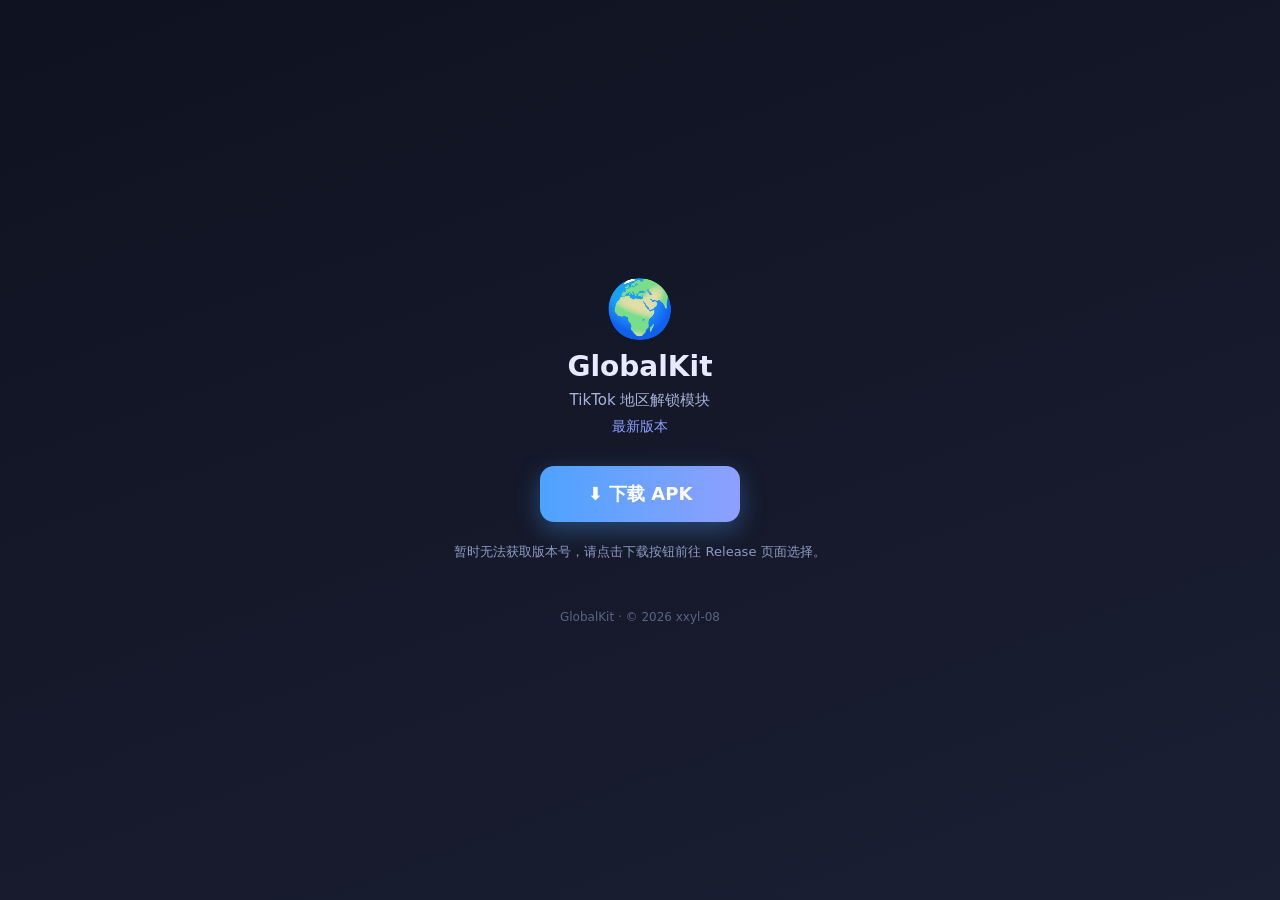
<file: index.html>
<!DOCTYPE html>
<html lang="zh-CN">
<head>
<meta charset="UTF-8">
<meta name="viewport" content="width=device-width, initial-scale=1.0">
<title>GlobalKit 下载</title>
<meta name="description" content="GlobalKit — TikTok 地区解锁模块下载">
<link rel="icon" href="data:image/svg+xml,<svg xmlns='http://www.w3.org/2000/svg' viewBox='0 0 100 100'><text y='.9em' font-size='90'>🌍</text></svg>">
<style>
  *{margin:0;padding:0;box-sizing:border-box}
  body{min-height:100vh;display:flex;flex-direction:column;align-items:center;justify-content:center;font-family:system-ui,-apple-system,'Segoe UI',Roboto,sans-serif;background:linear-gradient(160deg,#0f1220,#1a1f33);color:#e8eaff;text-align:center;padding:24px}
  .logo{font-size:56px;margin-bottom:8px}
  h1{font-size:28px;font-weight:700}
  .sub{color:#a9b2d8;margin:8px 0 8px;font-size:15px}
  .ver{color:#8ea0ff;font-size:14px;margin-bottom:28px;min-height:20px}
  .btn{display:inline-block;padding:16px 48px;border-radius:14px;background:linear-gradient(90deg,#4da3ff,#8ea0ff);color:#fff;font-size:18px;font-weight:600;text-decoration:none;box-shadow:0 8px 24px rgba(77,163,255,.35);transition:transform .15s}
  .btn:hover{transform:translateY(-2px)}
  .msg{max-width:520px;color:#8f9ac4;font-size:13px;line-height:1.6;margin-top:20px;white-space:pre-wrap}
  .foot{margin-top:48px;color:#5b6385;font-size:12px}
</style>
</head>
<body>
  <div class="logo">🌍</div>
  <h1>GlobalKit</h1>
  <p class="sub">TikTok 地区解锁模块</p>
  <p class="ver" id="ver">正在获取最新版本…</p>
  <a class="btn" id="dl" href="https://github.com/xxyl-08/xxyl-08.github.io/releases/latest">⬇ 下载 APK</a>
  <p class="msg" id="msg"></p>
  <p class="foot">GlobalKit · © 2026 xxyl-08</p>

<script>
(function () {
  var OWNER = 'xxyl-08';
  var REPO  = 'xxyl-08.github.io';
  var REL_LATEST = 'https://github.com/' + OWNER + '/' + REPO + '/releases/latest';

  var verEl = document.getElementById('ver');
  var dlEl  = document.getElementById('dl');
  var msgEl = document.getElementById('msg');

  // 从 App「检查更新」跳转过来时带 auto=1，页面加载后自动触发下载
  var AUTO = /[?&]auto=1(&|$)/.test(location.search);
  var fired = false;

  // 解析版本号：v125-1.2.3 / GlobalKit-v125-1.2.3-release.apk
  function parseVer(s) {
    var m = /v(\d+)-([\d.]+)/.exec(s || '');
    if (!m) return null;
    return { code: parseInt(m[1], 10), name: m[2] };
  }

  function autoDownload(url) {
    if (!AUTO || fired) return;
    fired = true;
    msgEl.textContent = '正在开始下载…如果没反应，请点击上方按钮。';
    // 用隐藏 iframe 触发，避免打断当前页面
    var f = document.createElement('iframe');
    f.style.display = 'none';
    f.src = url;
    document.body.appendChild(f);
    // 兜底：1.2 秒后仍无下载，直接跳转
    setTimeout(function () { location.href = url; }, 1200);
  }

  function apply(p, url) {
    if (!p) return false;
    verEl.textContent = '最新版本 v' + p.name;
    dlEl.href = url;
    autoDownload(url);
    return true;
  }

  var ts = '?ts=' + Date.now();

  // ① 首选：GitHub Release（在仓库「发布」里挂 APK 即可，无需上传 apk/ 目录）
  fetch('https://api.github.com/repos/' + OWNER + '/' + REPO + '/releases' + ts,
        { cache: 'no-store' })
    .then(function (r) {
      if (r.status === 403) throw { rateLimited: true };
      if (!r.ok) throw 0;
      return r.json();
    })
    .then(function (list) {
      if (!list || !list.length) throw 0;
      var rels = list.filter(function (x) { return !x.draft && !x.prerelease; });
      if (!rels.length) rels = list;

      var best = null, bestApk = null;
      for (var i = 0; i < rels.length; i++) {
        var rel = rels[i];
        var p = parseVer(rel.tag_name) || parseVer(rel.name);
        if (!p) continue;
        var apk = null;
        for (var j = 0; j < (rel.assets || []).length; j++) {
          if (/\.apk$/i.test(rel.assets[j].name)) { apk = rel.assets[j]; break; }
        }
        if (!apk) continue;
        if (!best || p.code > best.code) { best = p; bestApk = apk; }
      }

      if (!best) throw 0;
      apply(best, bestApk.browser_download_url);
    })
    .catch(function (err) {
      // 查询失败一律不猜版本：只把按钮指向 Release 页面，让用户自己选
      // （限流时绝不能拿 jsDelivr 的过期快照冒充「最新版本」）
      verEl.textContent = '最新版本';
      dlEl.href = REL_LATEST;
      msgEl.textContent = (err && err.rateLimited)
        ? '接口请求过于频繁，暂时无法显示版本号。请点击下载按钮前往 Release 页面自行选择。'
        : '暂时无法获取版本号，请点击下载按钮前往 Release 页面选择。';
      autoDownload(REL_LATEST);
    });
})();
</script>
</body>
</html>
</file>
